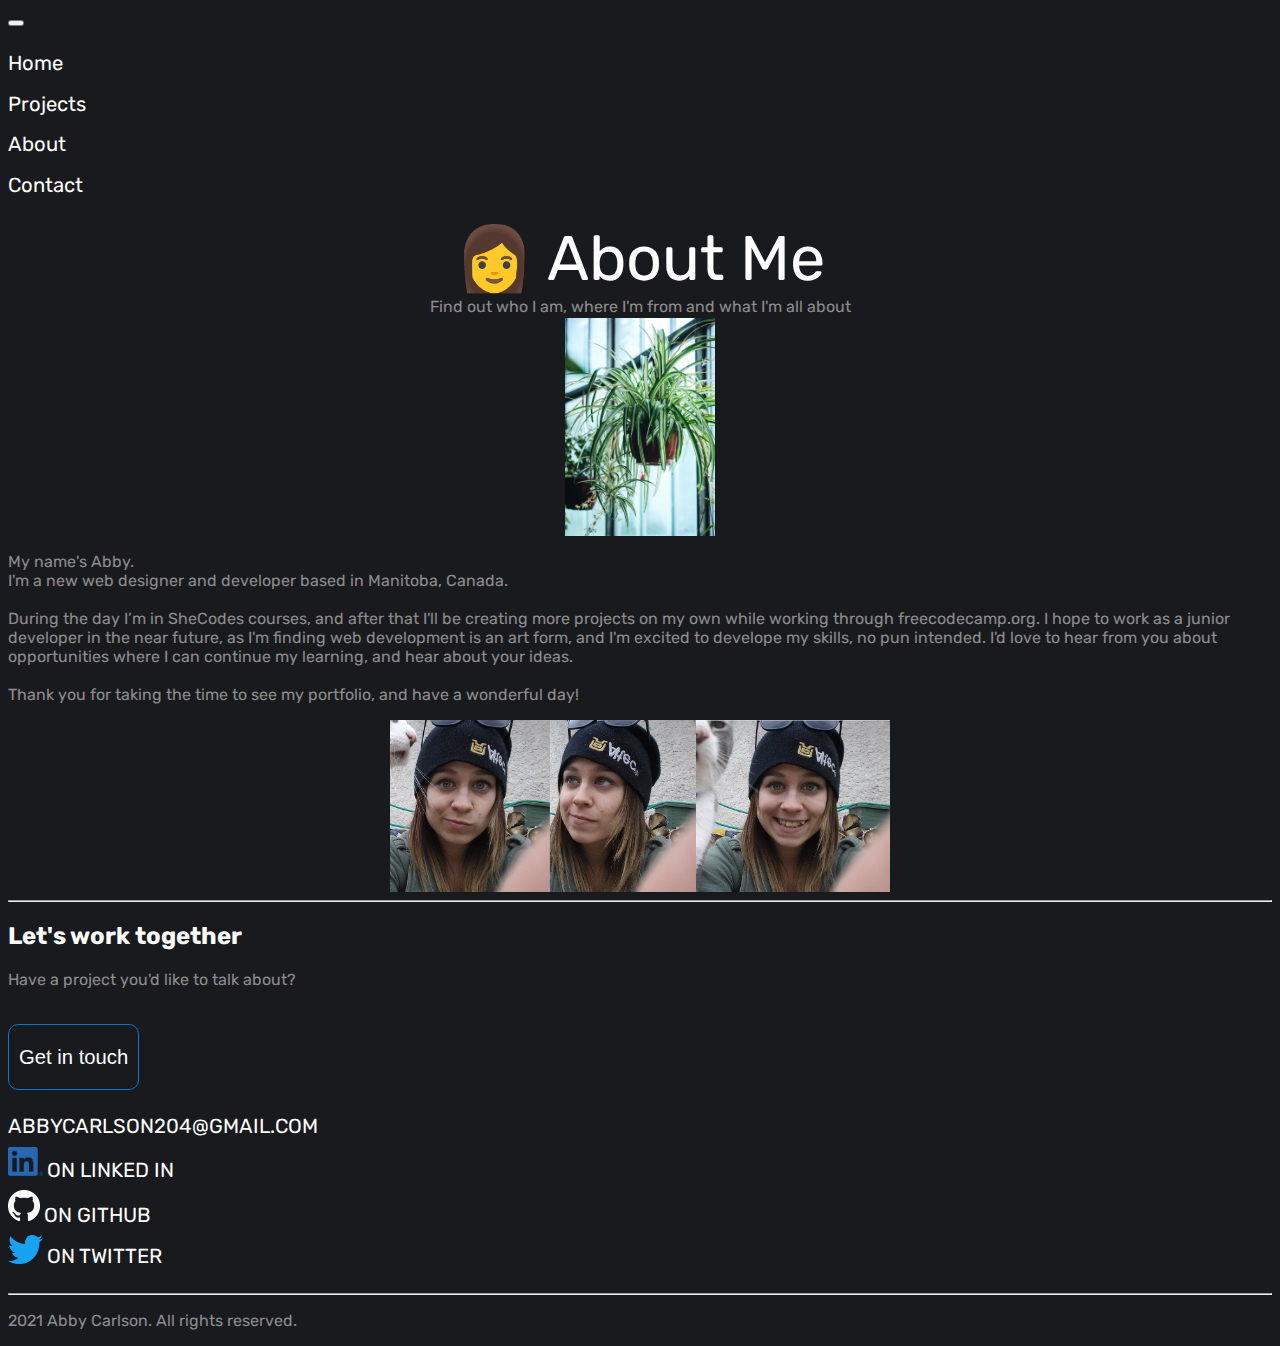
<file: about.html>
<!DOCTYPE html>
<html lang="en">

<head>
    <meta charset="UTF-8">
    <meta http-equiv="X-UA-Compatible" content="IE=edge">
    <meta name="viewport" content="width=device-width, initial-scale=1.0">
    <meta name=content="Portfolio, SheCodes, Web dev, Web development, Student, Professional">
    <link rel="preconnect" href="https://fonts.gstatic.com">
    <link
        href="https://fonts.googleapis.com/css2?family=Rubik:ital,wght@0,300;0,400;0,500;0,600;0,700;0,800;0,900;1,300;1,400;1,500;1,600;1,700;1,800&display=swap"
        rel="stylesheet">

    <link href="https://cdn.jsdelivr.net/npm/bootstrap@5.0.1/dist/css/bootstrap.min.css"
        rel="stylesheet"
        integrity="sha384-+0n0xVW2eSR5OomGNYDnhzAbDsOXxcvSN1TPprVMTNDbiYZCxYbOOl7+AMvyTG2x"
        crossorigin="anonymous">
    <script src="https://cdn.jsdelivr.net/npm/bootstrap@5.0.1/dist/js/bootstrap.bundle.min.js"
        integrity="sha384-gtEjrD/SeCtmISkJkNUaaKMoLD0//ElJ19smozuHV6z3Iehds+3Ulb9Bn9Plx0x4"
        crossorigin="anonymous"></script>
    <link rel="stylesheet" href="style/style.css">
    <title>Abby Carlson | Web Design</title>
</head>

<body>
    <nav class="navbar navbar-expand-xxl navbar-dark bg-dark">
        <div class="container">
            <div class="container">
                <button class="navbar-toggler" type="button" data-bs-toggle="collapse"
                    data-bs-target="#navbarNav" aria-controls="navbarNav" aria-expanded="false"
                    aria-label="Toggle navigation">
                    <span class="navbar-toggler-icon"></span>
                </button>
            </div>
            <div class="collapse navbar-collapse" id="navbarNav">
                <ul class="navbar-nav">
                    <li class="nav-item">
                        <a class="nav-link" href="index.html">Home</a>
                    </li>
                    <li class="nav-item">
                        <a class="nav-link" href="projects.html">Projects</a>
                    </li>
                    <li class="nav-item">
                        <a class="nav-link active" aria-current="page" href="about.html">About</a>
                    </li>
                    <li class="nav-item">
                        <a class="nav-link" href="contact.html">Contact</a>
                    </li>
                </ul>
            </div>
        </div>
    </nav>
    <div class="container">
        <header>
            <h1 class="intro__title center">👩 About Me</h1>
            <p class="intro__subtitle center mt-4">Find out who I am, where I'm from and
                what
                I'm
                all about
            </p>
            <img class="center mt-3 mb-4" src="images/spiderplant.jpg" width="150px" alt="">
        </header>
        <main>
            <p class="mb-5 ">
                My name's Abby. <br> I'm a new web designer and developer based in Manitoba,
                Canada. <br><br>
                During the day I’m in SheCodes courses, and after that I'll be creating
                more
                projects on
                my own while working through freecodecamp.org. I hope to work as a junior
                developer in
                the near future, as I'm finding web development is an art form, and I'm excited
                to
                develope my
                skills, no pun intended. I'd love to hear from you about opportunities
                where
                I can
                continue my learning, and hear about your ideas.<br><br> Thank you for taking
                the
                time
                to
                see my portfolio,
                and
                have a
                wonderful day!
            </p>
    </div>
    <img class="center" width="500" src="images/meandVernon.jpg" alt="Photo of Abby and a cat">
    </main>
    <hr>
    <footer>
        <div class="mt-5 mb-5">
            <div class="row pre-footer">
                <div class="col-sm-6">
                    <h2>Let's work together</h2>
                    <p>Have a project you'd like to talk about?
                    </p>
                    <br>
                    <button class="mt-5 mb-4 btn__blue">
                        <a href="mailto:ABBYCARLSON204@GMAIL.COM">Get in
                            touch</a></button>
                </div>
                <div class="col-sm-6 sub__footer">
                    <ul>
                        <li><a href="mailto:ABBYCARLSON204@GMAIL.COM"
                                class="sub__footer__a">ABBYCARLSON204@GMAIL.COM</a>
                        </li>
                        <li><img src="images/Logo/LI-In-Bug.png" width="35px" alt=""> <a
                                href="https://www.linkedin.com/in/acarlson204" target="_blank"
                                class="sub__footer__a">ON
                                LINKED IN</a>
                        </li>
                        <li><img src="images/Logo/GitHub-Mark-Light-32px.png" alt="">
                            <a href=" https://github.com/acarlson204" target="_blank"
                                class="sub__footer__a">ON GITHUB</a>
                        </li>
                        <li><img src="images/Logo/Twitter_2012.png" width="35" alt="">
                            <a href="https://twitter.com/Abby25627937" target="_blank"
                                class="sub__footer__a">ON
                                TWITTER</a>
                        </li>
                    </ul>
                </div>
            </div>
        </div>
        <hr>
        <p class="text-center">2021 Abby Carlson. All rights reserved.</p>
    </footer>
    </div>
</body>

</html>
</file>
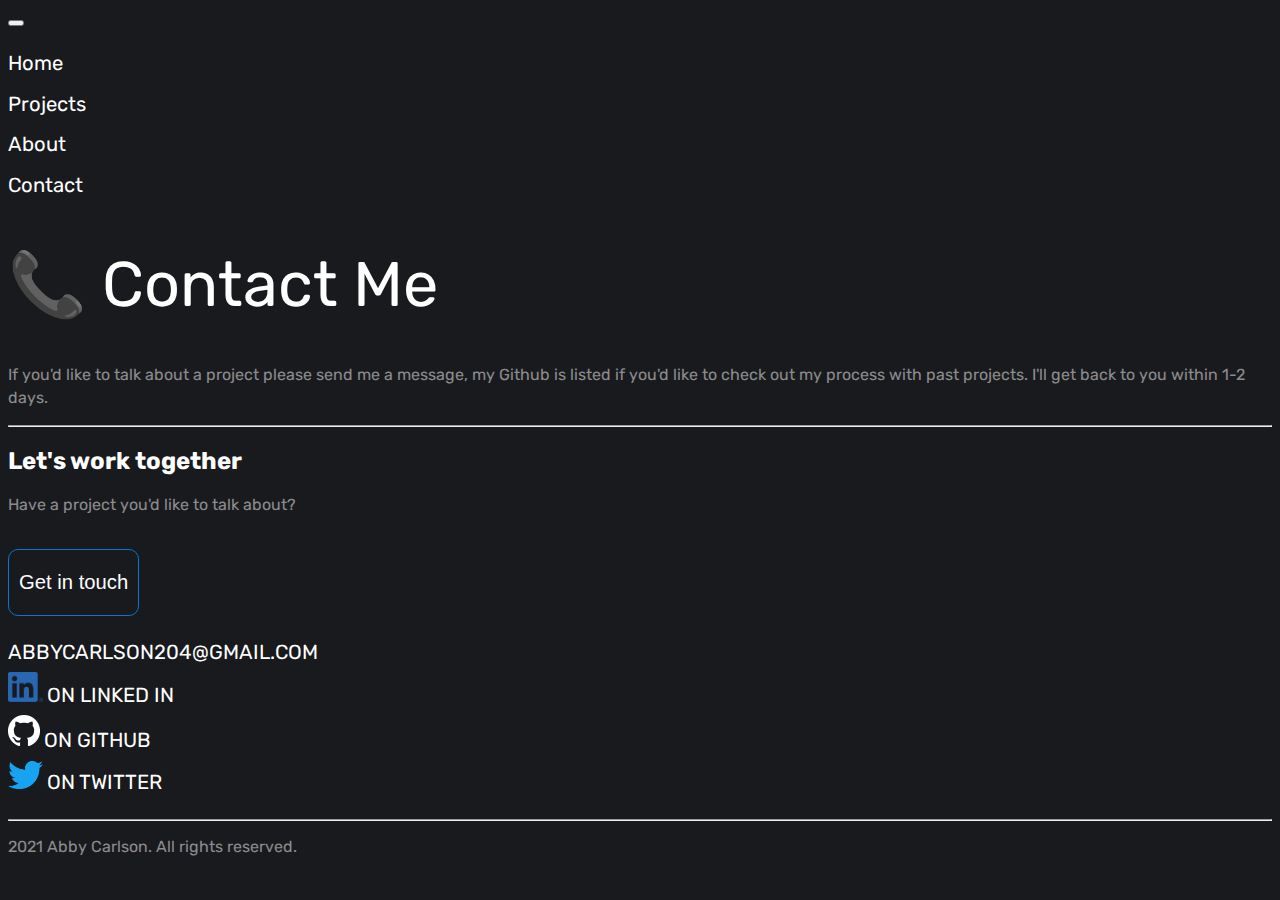
<file: contact.html>
<!DOCTYPE html>
<html lang="en">

<head>
    <meta charset="UTF-8">
    <meta http-equiv="X-UA-Compatible" content="IE=edge">
    <meta name="viewport" content="width=device-width, initial-scale=1.0">
    <meta name=content="Portfolio, SheCodes, Web dev, Web development, Student, Professional">
    <link rel="preconnect" href="https://fonts.gstatic.com">
    <link
        href="https://fonts.googleapis.com/css2?family=Rubik:ital,wght@0,300;0,400;0,500;0,600;0,700;0,800;0,900;1,300;1,400;1,500;1,600;1,700;1,800&display=swap"
        rel="stylesheet">

    <link href="https://cdn.jsdelivr.net/npm/bootstrap@5.0.1/dist/css/bootstrap.min.css"
        rel="stylesheet"
        integrity="sha384-+0n0xVW2eSR5OomGNYDnhzAbDsOXxcvSN1TPprVMTNDbiYZCxYbOOl7+AMvyTG2x"
        crossorigin="anonymous">
    <script src="https://cdn.jsdelivr.net/npm/bootstrap@5.0.1/dist/js/bootstrap.bundle.min.js"
        integrity="sha384-gtEjrD/SeCtmISkJkNUaaKMoLD0//ElJ19smozuHV6z3Iehds+3Ulb9Bn9Plx0x4"
        crossorigin="anonymous"></script>
    <link rel="stylesheet" href="style/style.css">
    <title>Abby Carlson | Web Design</title>
</head>

<body>

    <nav class="navbar navbar-expand-xxl navbar-dark bg-dark">
        <div class="container">
            <div class="container">
                <button class="navbar-toggler" type="button" data-bs-toggle="collapse"
                    data-bs-target="#navbarNav" aria-controls="navbarNav" aria-expanded="false"
                    aria-label="Toggle navigation">
                    <span class="navbar-toggler-icon"></span>
                </button>
            </div>
            <div class="collapse navbar-collapse" id="navbarNav">
                <ul class="navbar-nav">
                    <li class="nav-item">
                        <a class="nav-link" href="index.html">Home</a>
                    </li>
                    <li class="nav-item">
                        <a class="nav-link" href="projects.html">Projects</a>
                    </li>
                    <li class="nav-item">
                        <a class="nav-link" href="about.html">About</a>
                    </li>
                    <li class="nav-item">
                        <a class="nav-link active" aria-current="page"
                            href="contact.html">Contact</a>
                    </li>
                </ul>
            </div>
        </div>
    </nav>
    <div class="container">
        <main>
            <h1 class="intro__title m-5">📞 Contact Me</h1>
            <p class="intro__subtitle">
                If you'd like to talk about a project please send me a message, my Github is listed
                if you'd like to check out my process with past projects. I'll get back to you
                within 1-2 days.
            </p>
        </main>
        <hr class="featured__inside__bottom">
        <footer>
            <div class="row pre-footer mt-5 mb-5">
                <div class="col-sm-6">
                    <h2>Let's work together</h2>
                    <p>Have a project you'd like to talk about?
                    </p>
                    <br>
                    <button class="mt-5 mb-4 btn__blue">
                        <a href="mailto:ABBYCARLSON204@GMAIL.COM">Get in
                            touch</a></button>
                </div>
                <div class="col-sm-6 sub__footer">
                    <ul>
                        <li><a href="mailto:ABBYCARLSON204@GMAIL.COM"
                                class="sub__footer__a">ABBYCARLSON204@GMAIL.COM</a>
                        </li>
                        <li><img src="images/Logo/LI-In-Bug.png" width="35px" alt=""> <a
                                href="https://www.linkedin.com/in/acarlson204" target="_blank"
                                class="sub__footer__a">ON
                                LINKED IN</a>
                        </li>
                        <li><img src="images/Logo/GitHub-Mark-Light-32px.png" alt="">
                            <a href=" https://github.com/acarlson204" target="_blank"
                                class="sub__footer__a">ON GITHUB</a>
                        </li>
                        <li><img src="images/Logo/Twitter_2012.png" width="35" alt="">
                            <a href="https://twitter.com/Abby25627937" target="_blank"
                                class="sub__footer__a">ON
                                TWITTER</a>
                        </li>
                    </ul>
                </div>
            </div>
            <hr>
            <p class="text-center">2021 Abby Carlson. All rights reserved.</p>
        </footer>
    </div>
</body>

</html>
</file>
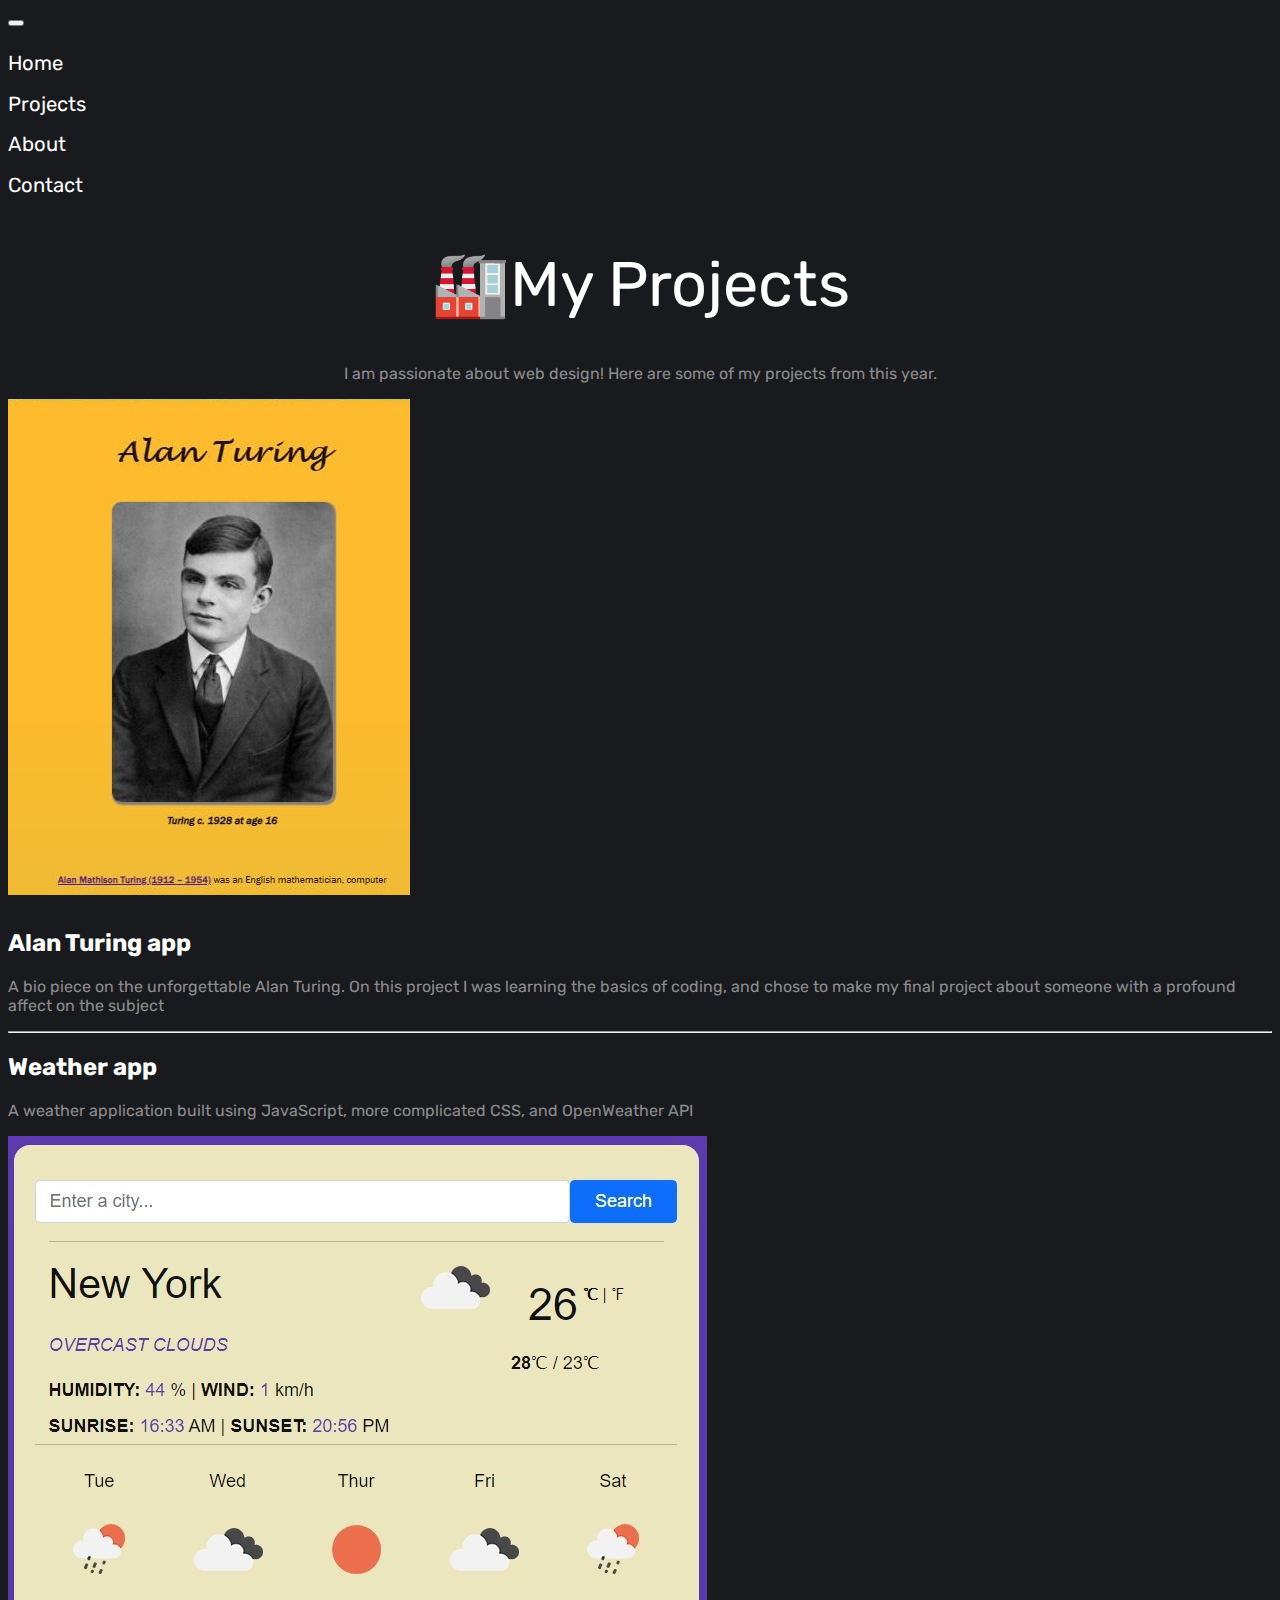
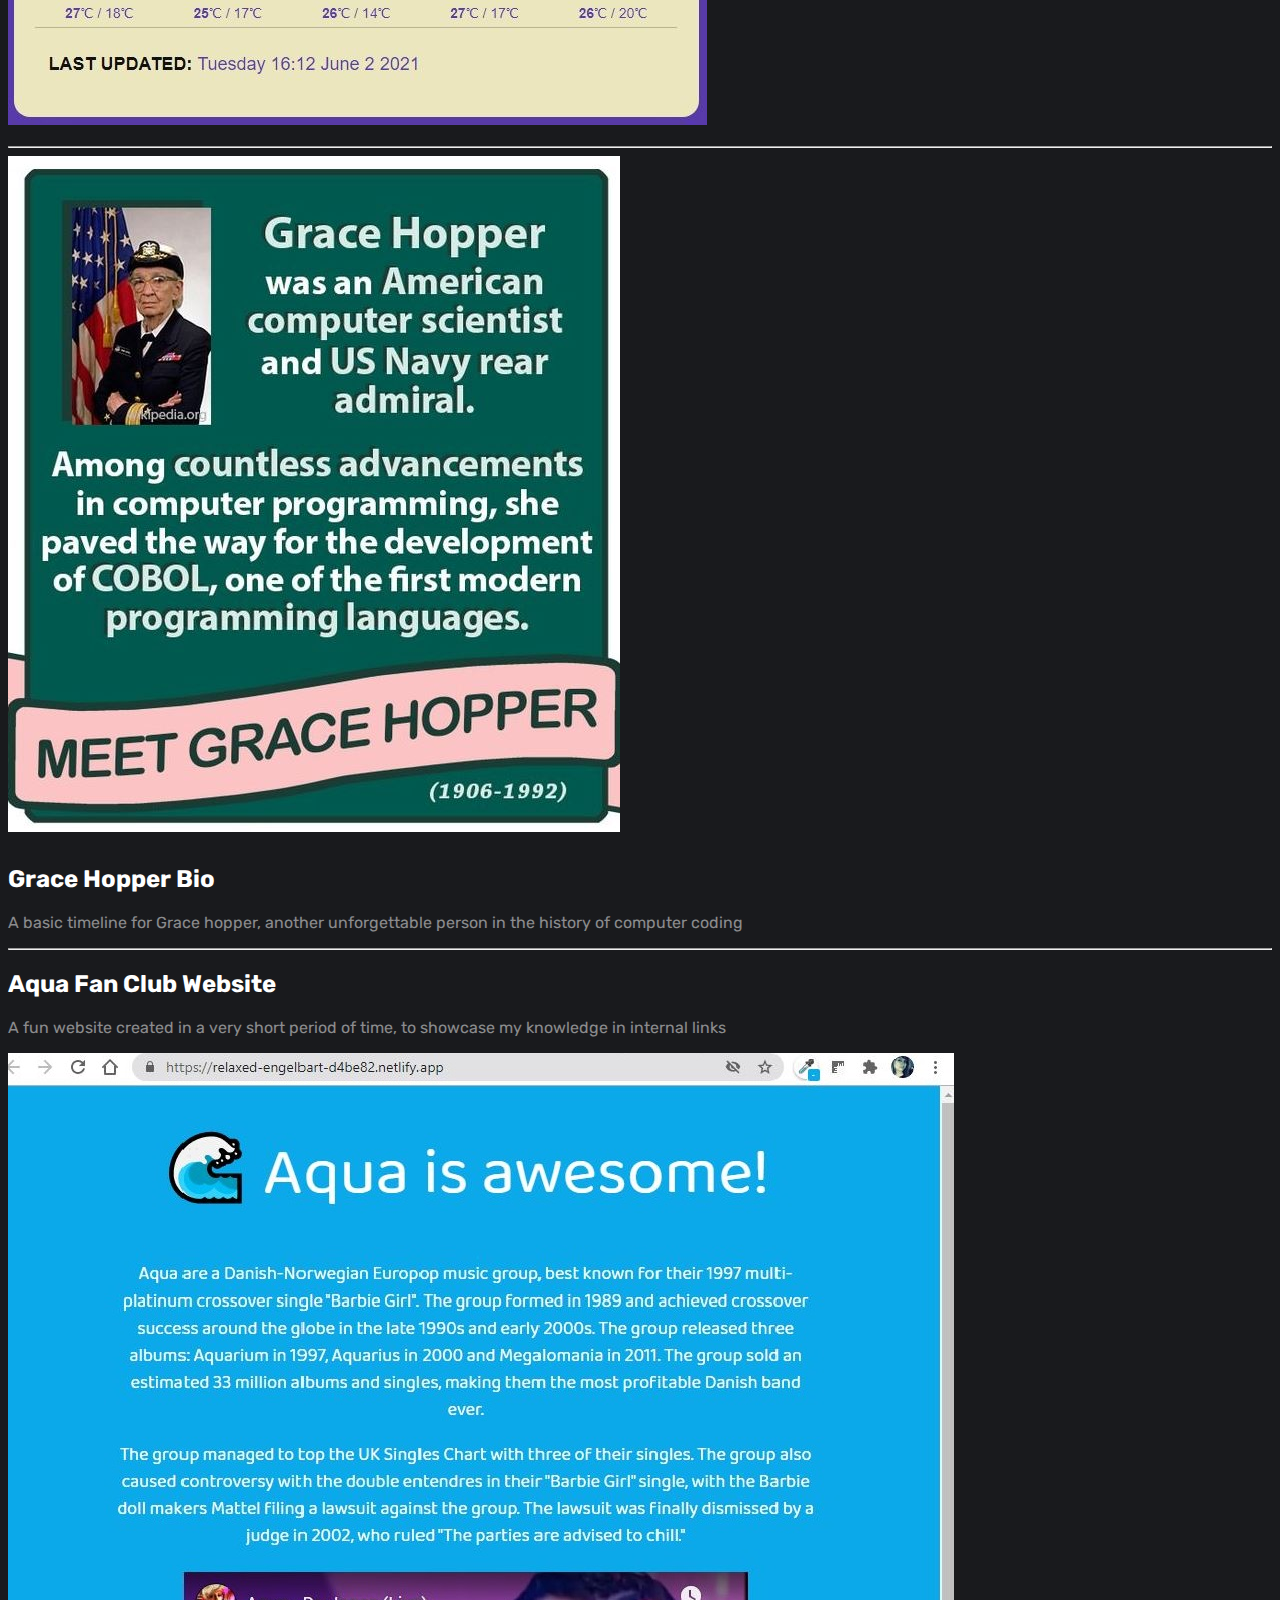
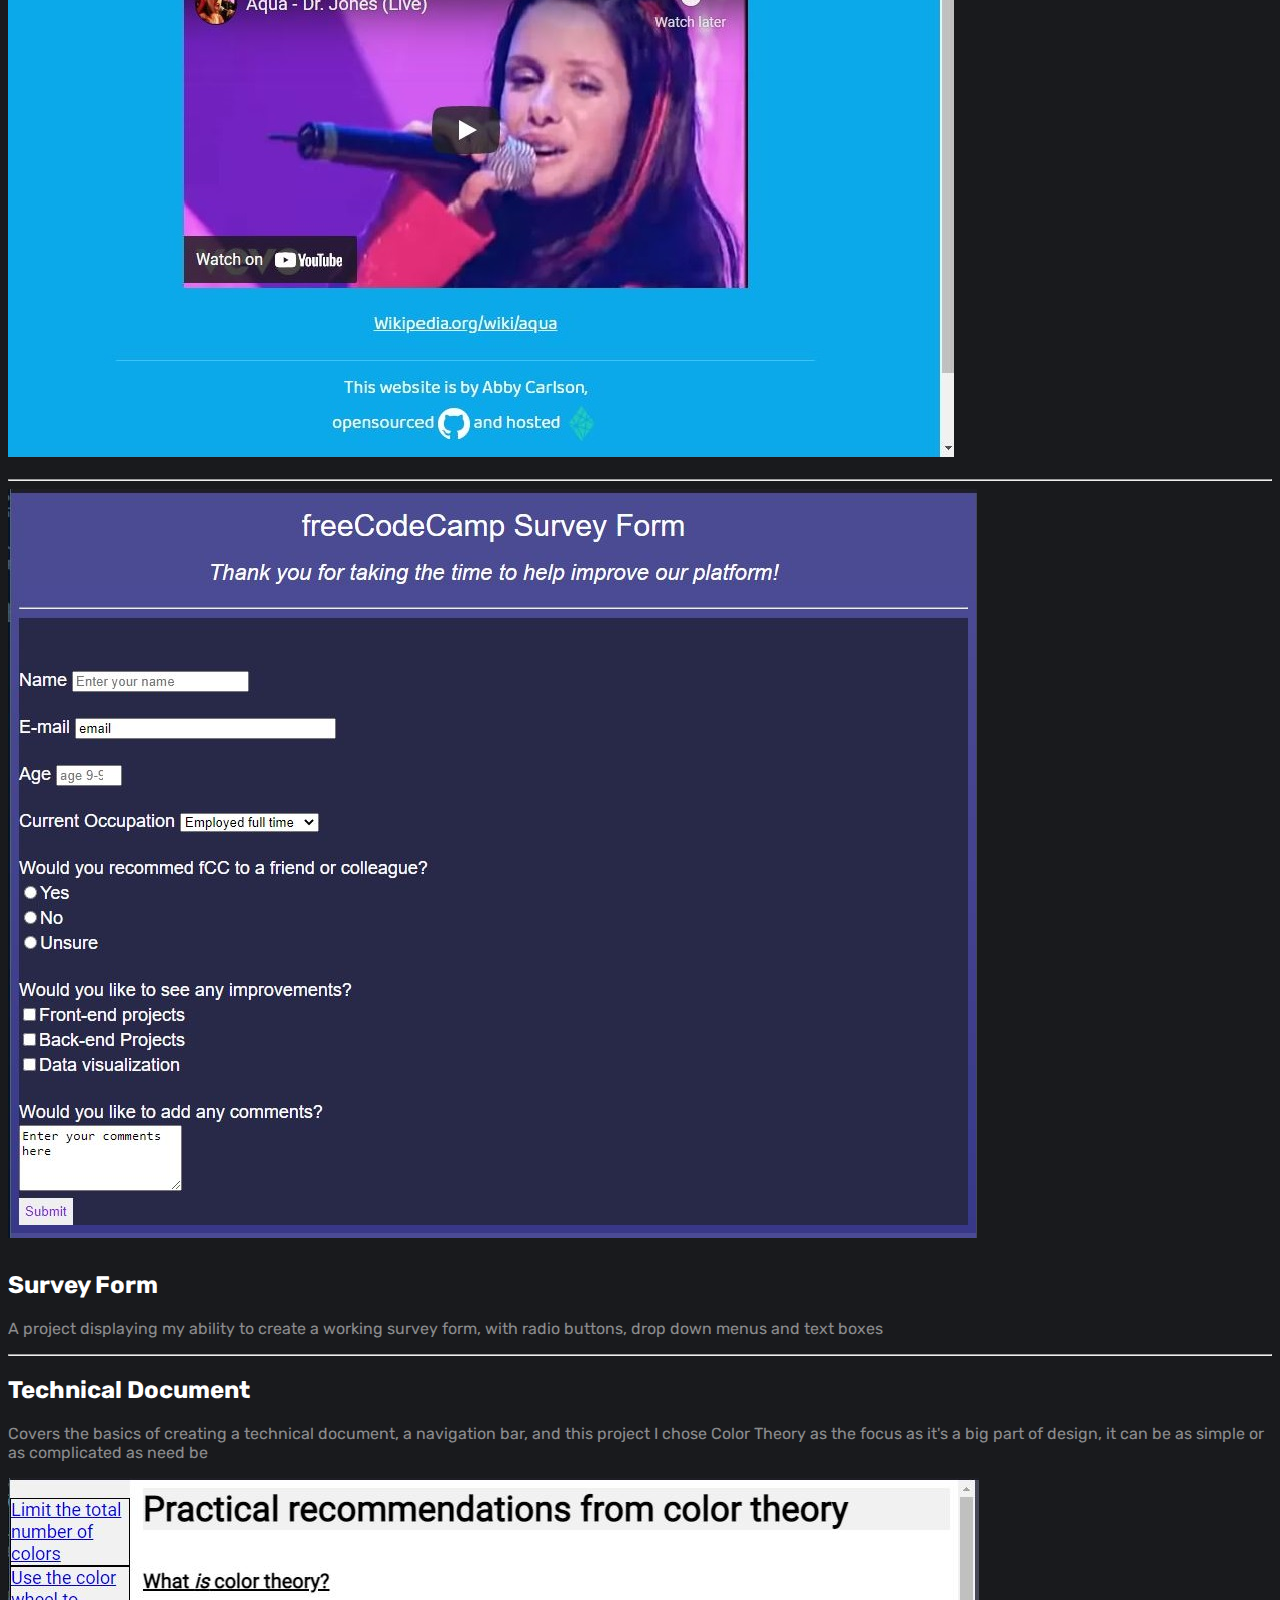
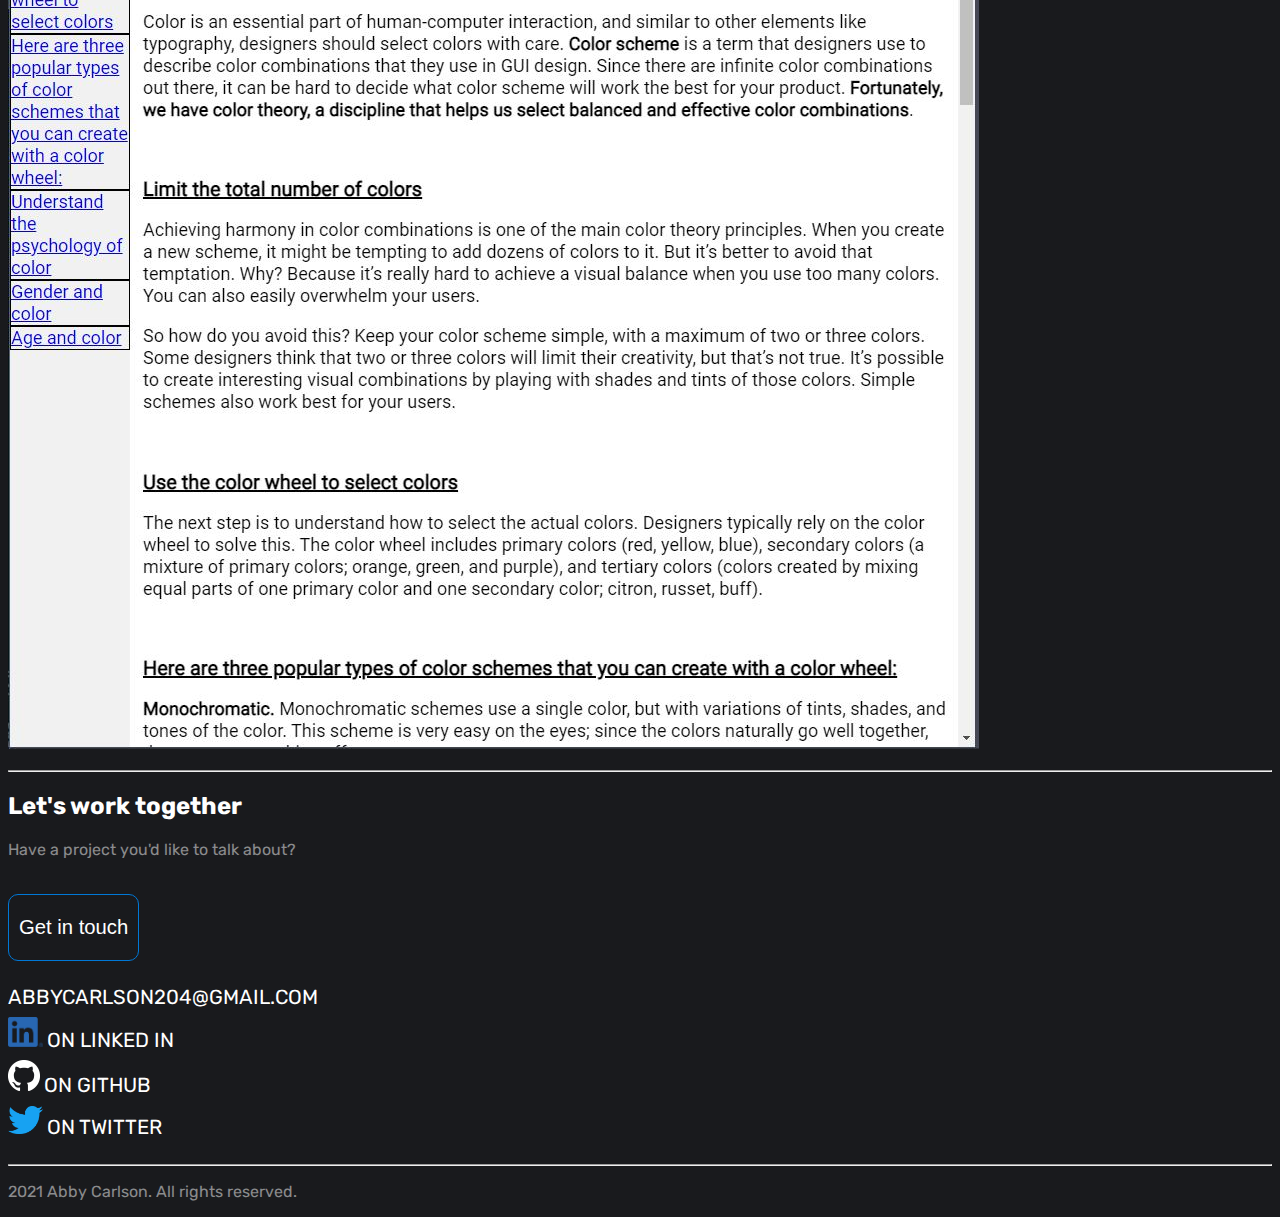
<file: projects.html>
<!DOCTYPE html>
<html lang="en">

<head>
    <meta charset="UTF-8">
    <meta http-equiv="X-UA-Compatible" content="IE=edge">
    <meta name="viewport" content="width=device-width, initial-scale=1.0">
    <meta name=content="Portfolio, SheCodes, Web dev, Web development, Student, Professional">
    <link rel="preconnect" href="https://fonts.gstatic.com">
    <link
        href="https://fonts.googleapis.com/css2?family=Rubik:ital,wght@0,300;0,400;0,500;0,600;0,700;0,800;0,900;1,300;1,400;1,500;1,600;1,700;1,800&display=swap"
        rel="stylesheet">
    <script src="https://cdn.jsdelivr.net/npm/bootstrap@5.0.1/dist/js/bootstrap.bundle.min.js"
        integrity="sha384-gtEjrD/SeCtmISkJkNUaaKMoLD0//ElJ19smozuHV6z3Iehds+3Ulb9Bn9Plx0x4"
        crossorigin="anonymous"></script>
    <link href="https://cdn.jsdelivr.net/npm/bootstrap@5.0.1/dist/css/bootstrap.min.css"
        rel="stylesheet"
        integrity="sha384-+0n0xVW2eSR5OomGNYDnhzAbDsOXxcvSN1TPprVMTNDbiYZCxYbOOl7+AMvyTG2x"
        crossorigin="anonymous">
    <link rel="stylesheet" href="style/style.css">
    <title>Abby Carlson | Web Design</title>
</head>

<body>

    <nav class="navbar navbar-expand-xxl navbar-dark bg-dark">
        <div class="container">
            <div class="container">
                <button class="navbar-toggler" type="button" data-bs-toggle="collapse"
                    data-bs-target="#navbarNav" aria-controls="navbarNav" aria-expanded="false"
                    aria-label="Toggle navigation">
                    <span class="navbar-toggler-icon"></span>
                </button>
            </div>
            <div class="collapse navbar-collapse" id="navbarNav">
                <ul class="navbar-nav">
                    <li class="nav-item">
                        <a class="nav-link" href="index.html">Home</a>
                    </li>
                    <li class="nav-item">
                        <a class="nav-link active" aria-current="page"
                            href="projects.html">Projects</a>
                    </li>
                    <li class="nav-item">
                        <a class="nav-link" href="about.html">About</a>
                    </li>
                    <li class="nav-item">
                        <a class="nav-link" href="contact.html">Contact</a>
                    </li>
                </ul>
            </div>
        </div>
    </nav>

    <div class="container">
        <header class="center">
            <h1 class="intro__title">🏭My Projects</h1>
            <p>I am passionate about web design! Here are some of my
                projects from this
                year.</p>
        </header>
        <main class=" m-5">
            <div class="container">
                <div class="row">
                    <div class="col-md-5">
                        <a href="https://adoring-yalow-51fe02.netlify.app/"><img
                                src="images/Project/AlanTuringSnip.JPG"
                                class="img-fluid rounded" /></a>
                    </div>
                    <div class="col-md-7 right-align">
                        <h2 class="d-none d-md-block">Alan Turing app</h2>
                        <p class="d-none d-md-block">
                            A bio piece on the unforgettable Alan Turing. On this project I was
                            learning
                            the basics of coding, and chose to make my final project about
                            someone
                            with
                            a profound affect on the subject
                    </div>
                </div>
                <hr>

                <div class="row">
                    <div class="col-md-7">
                        <h2 class="d-none d-md-block">Weather app</h2>
                        <p class="d-none d-md-block">
                            A weather application built using JavaScript, more complicated CSS,
                            and
                            OpenWeather API
                        </p>
                    </div>
                    <div class="col-md-5">
                        <a href="https://agitated-lewin-fb1df7.netlify.app/"><img
                                src="images/Project/weatherapp.JPG" class="img-fluid" /></a>
                    </div>
                </div>
                <hr>
                <div class="row">
                    <div class="col-md-5">
                        <a href="https://codepen.io/acarlson204/pen/QWdrwBM">
                            <img src="images/Project/gracehopper.JPG" class="img-fluid" /></a>
                    </div>

                    <div class="col-md-7">
                        <h2 class="d-none d-md-block">Grace Hopper Bio</h2>
                        <p class="d-none d-md-block">
                            A basic timeline for Grace hopper, another unforgettable person in
                            the
                            history of computer coding
                        </p>
                        <div class="d-none d-md-block">
                        </div>
                    </div>
                </div>
                <hr>
                <div class="row">
                    <div class="col-md-7">
                        <h2 class="d-none d-md-block">Aqua Fan Club Website</h2>
                        <p class="d-none d-md-block">
                            A fun website created in a very short period of time, to showcase my
                            knowledge in internal links
                        </p>
                    </div>
                    <div class="col-md-5">
                        <a href="https://relaxed-engelbart-d4be82.netlify.app/">
                            <img src="images/Project/aquaisawesome.JPG" class="img-fluid" /></a>
                    </div>
                </div>
                <hr>
                <div class="row">
                    <div class="col-md-5 d-none d-md-block">
                        <a href="https://codepen.io/acarlson204/pen/vYgjwLN"><img
                                src="images/Project/surveyform.JPG" class="img-fluid" /></a>
                    </div>
                    <div class=" col-md-7">
                        <h2 class="d-none d-md-block">Survey Form</h2>
                        <p class="d-none d-md-block">
                            A project displaying my ability to create a working survey form,
                            with
                            radio buttons, drop down menus and text boxes
                        </p>

                    </div>
                    <hr>
                    <div class="row">
                        <div class="col-md-7">
                            <h2 class="d-none d-md-block">Technical Document</h2>
                            <p class="d-none d-md-block">
                                Covers the basics of creating a technical document, a navigation
                                bar, and this project I chose Color Theory as the focus as it's
                                a
                                big part of design, it can be as simple or as complicated as
                                need be
                            </p>
                        </div>
                        <div class="col-md-5">
                            <a href="https://codepen.io/acarlson204/pen/OJWaamN"><img
                                    src="images/Project/technicaldocument.JPG"
                                    class="img-fluid" /></a>
                        </div>
                    </div>
                </div>
        </main>

        <hr class="featured__inside__bottom">
        <footer>
            <div class="container">
                <div class="row ">
                    <div class="col-sm-6">
                        <h2>Let's work together</h2>
                        <p>Have a project you'd like to talk about?
                        </p>
                        <br>
                        <button class="btn__blue">
                            <a href="mailto:ABBYCARLSON204@GMAIL.COM">Get in
                                touch</a></button>
                    </div>
                    <div class="col-sm-6">
                        <ul>
                            <li><a href="mailto:ABBYCARLSON204@GMAIL.COM"
                                    class="sub__footer__a">ABBYCARLSON204@GMAIL.COM</a>
                            </li>
                            <li><img src="images/Logo/LI-In-Bug.png" width="35px" alt=""> <a
                                    href="https://www.linkedin.com/in/acarlson204" target="_blank"
                                    class="sub__footer__a">ON
                                    LINKED IN</a>
                            </li>
                            <li><img src="images/Logo/GitHub-Mark-Light-32px.png" alt="">
                                <a href=" https://github.com/acarlson204" target="_blank"
                                    class="sub__footer__a">ON GITHUB</a>
                            </li>
                            <li><img src="images/Logo/Twitter_2012.png" width="35" alt="">
                                <a href="https://twitter.com/Abby25627937" target="_blank"
                                    class="sub__footer__a">ON
                                    TWITTER</a>
                            </li>
                        </ul>
                    </div>
                </div>
            </div>
            <hr>
            <p class="text-center">2021 Abby Carlson. All rights reserved.</p>
        </footer>
    </div>
</body>

</html>
</file>
<file: style/style.css>
body {
   background: #191A1D;
    color: #fff;
    font-family: 'Rubik', sans-serif;

}

a {
    color: #fff;
    font-size: 20.25px;
    line-height: 2;
    text-decoration: none;
    text-rendering: optimizeLegibility;
}

h1, h3, h4 {
    font-weight: 400;    
}
h1 {
    font-size: 63px;
}
h2 {
    font-size: 47.25 px;
}
h3 {
    font-size: 31.5px;
}
footer {
    text-rendering: optimizeLegibility;
}
p {
    color: #ffffff80;
}
ul {
    color: #ffffff80;
    list-style: none;
    text-align: initial;
    padding-left: 0;
}

.btn__blue {
    align-content: center;
    background: rgb(25, 26, 29);
    border: 1px solid rgb(0, 120, 215);
    border-radius: 10px;
    font-size: 29.25px;
    font-weight: 300;
    line-height: normal;
    padding: 12px 10px;  
}
.btn__blue :hover {
    font-size: large;
    transition:  all 500ms ease-in-out;
}
.center-img, .center {
    display: block;
    margin: 0 auto;
    text-align: center;
}
.featured__p,
.featured__p li {
    color: #ffffff80;
    font-weight: 300;

}
.intro__subtitle {
    color: #ffffff80;
   line-height: 1.4!important;
}
</file>
